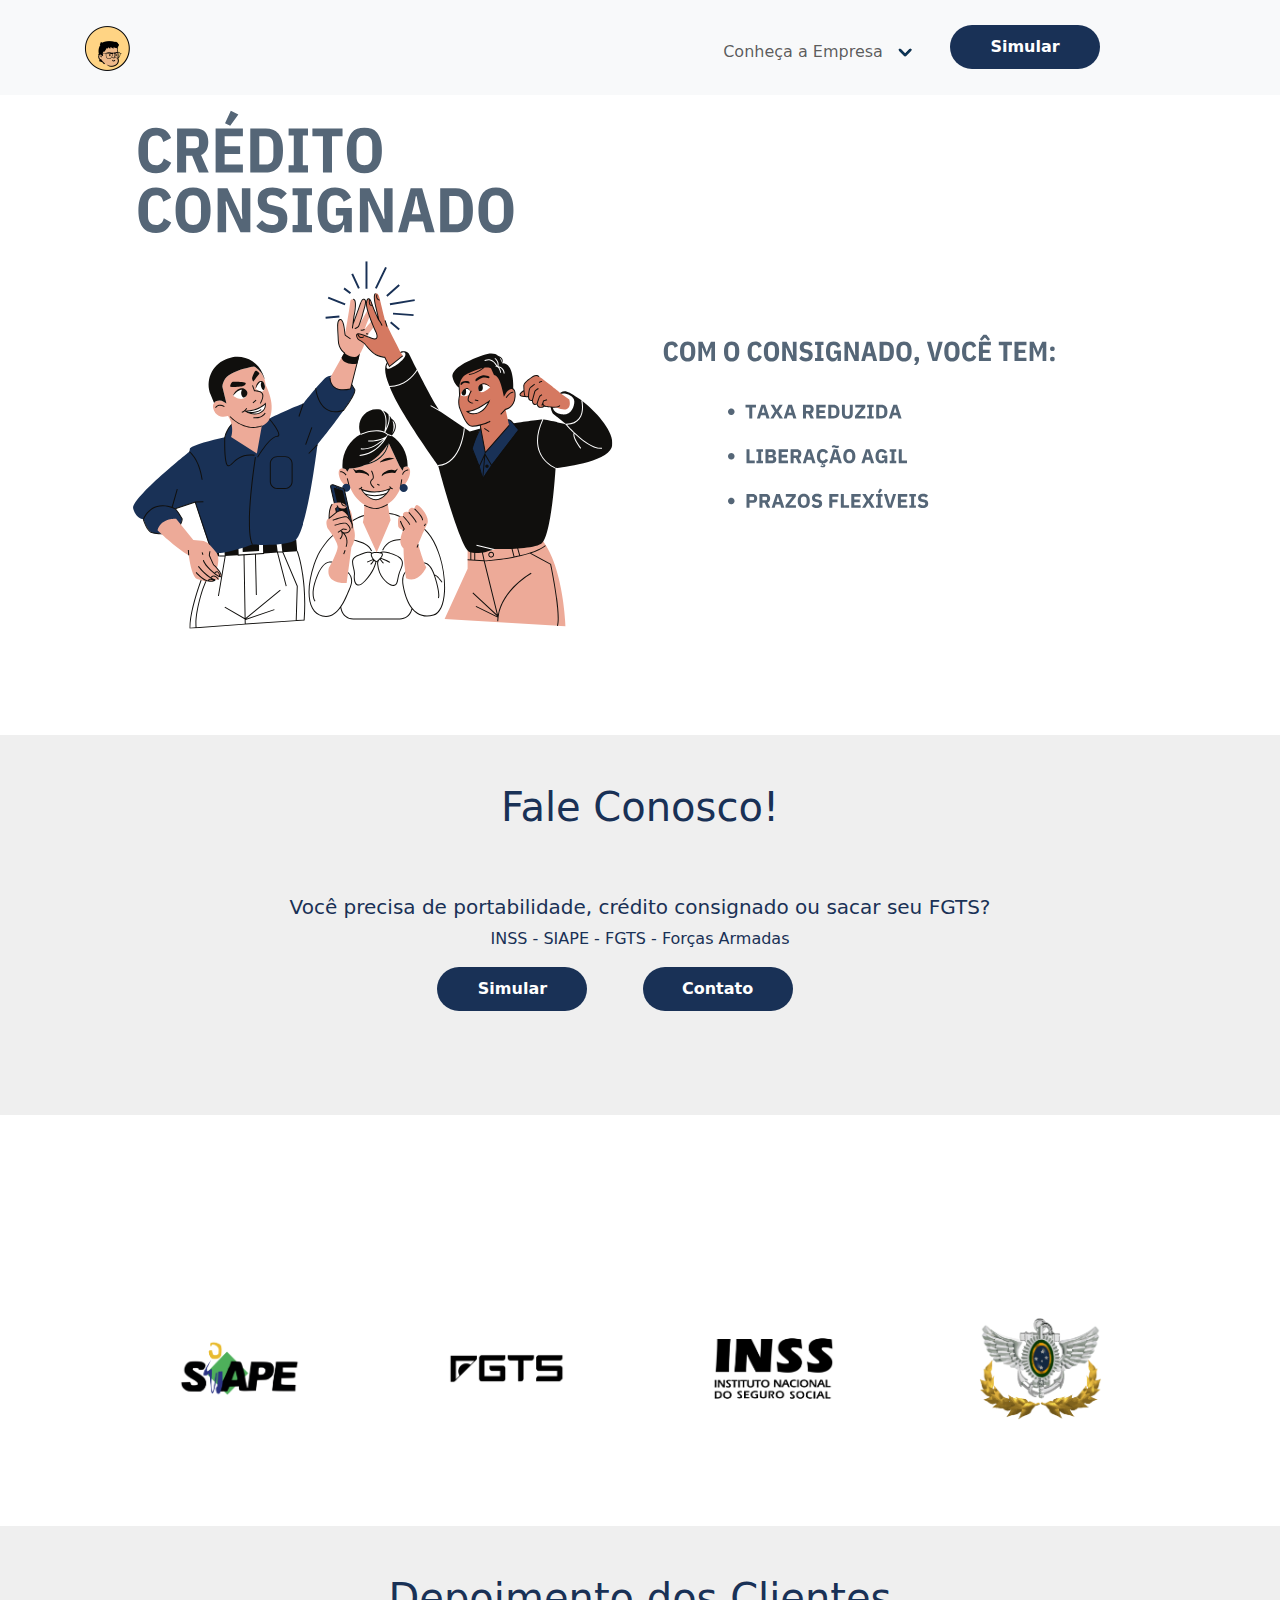
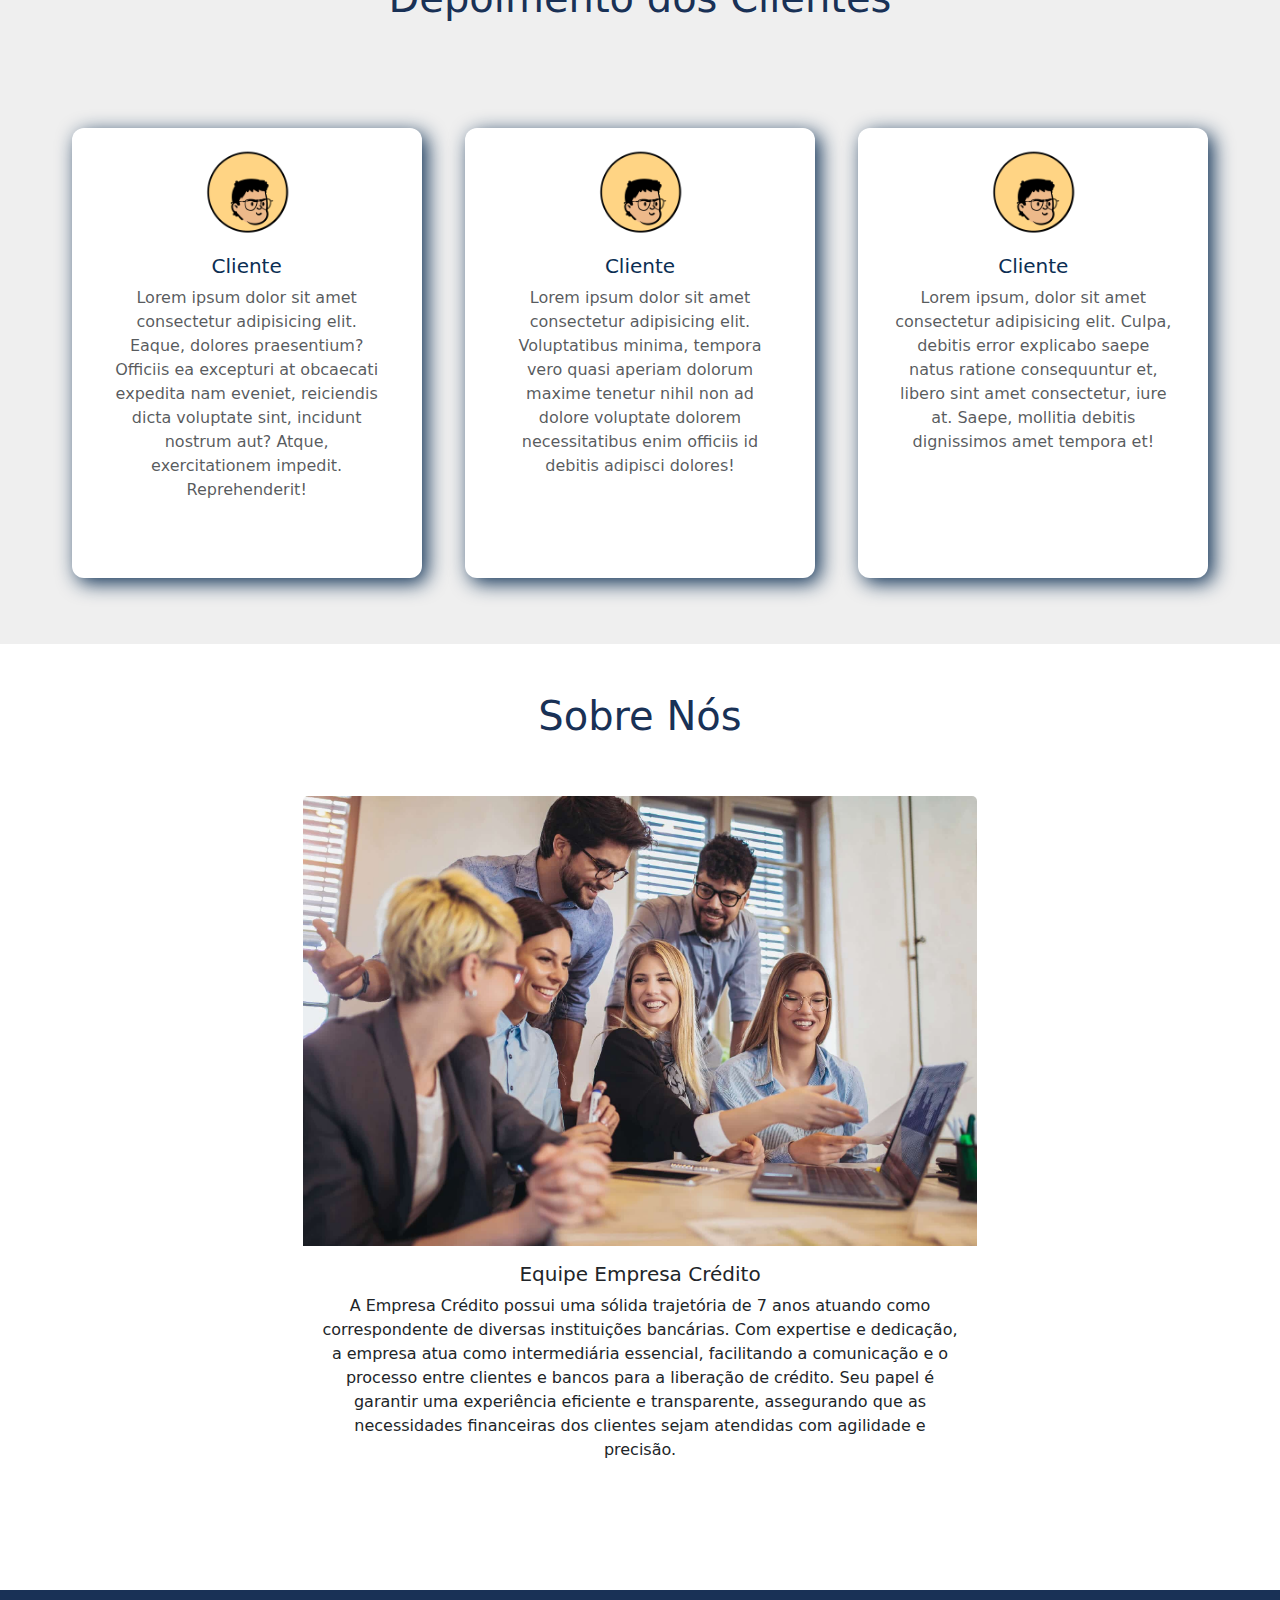
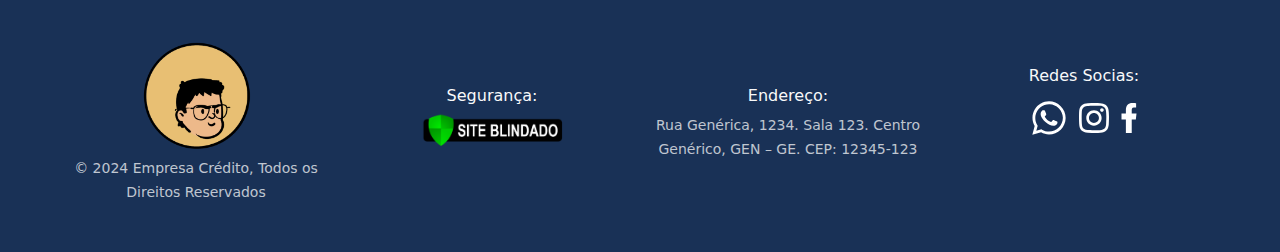
<file: index.html>
<!doctype html>
<html lang="pt-br">

<head>
    <meta charset="utf-8">
    <meta name="viewport" content="width=device-width, initial-scale=1">
    <title>Empresa Crédito</title>
    <link href="https://cdn.jsdelivr.net/npm/bootstrap@5.3.3/dist/css/bootstrap.min.css" rel="stylesheet"
        integrity="sha384-QWTKZyjpPEjISv5WaRU9OFeRpok6YctnYmDr5pNlyT2bRjXh0JMhjY6hW+ALEwIH" crossorigin="anonymous">
    <link rel="stylesheet" href="public/style.css">
</head>

<body>

    <nav class="navCred navbar navbar-expand-lg bg-body-tertiary p-3">
        <div class="container">
            <a class="navbar-brand" href="#">
                <img src="public/img/logoEmpresaCredito.png" alt="Logo Empresa Crédito" width="50" height="50"
                    class="d-inline-block align-text-top">
            </a>

            <div class="collapse navbar-collapse d-grid gap-2 d-md-flex justify-content-md-end" id="navbarNavDropdown">
                <ul class="navbar-nav">

                    <li class="nav-item dropdown mt-2">
                        <a class="nav-link dropdown" href="#" role="button" data-bs-toggle="dropdown"
                            aria-expanded="false">
                            Conheça a Empresa <svg xmlns="http://www.w3.org/2000/svg"
                                xmlns:xlink="http://www.w3.org/1999/xlink" width="30" height="30" viewBox="0 0 25 26">
                                <defs>
                                    <path id="a"
                                        d="M6 6.5a.997.997 0 01-.707-.293l-4.5-4.5A.999.999 0 112.207.293L6 4.086 9.793.293a.999.999 0 111.414 1.414l-4.5 4.5A.997.997 0 016 6.5" />
                                </defs>
                                <g fill="none" fill-rule="evenodd" transform="translate(8.333 10.167)">
                                    <mask id="b" fill="#fff">
                                        <use xlink:href="#a" />
                                    </mask>
                                    <use fill="#000" xlink:href="#a" />
                                    <g fill="#0C3559" mask="url(#b)">
                                        <path d="M-10.833-11.667h30v30h-30z" />
                                    </g>
                                </g>
                            </svg>
                        </a>
                        <ul class="dropdown-menu">
                            <li><a class="dropdown-item" href="#fale">Contato</a></li>
                            <li><a class="dropdown-item" target="_blank" href="#">Simular</a>
                            </li>
                            <li><a class="dropdown-item" href="#sobre">Sobre</a></li>

                        </ul>
                    </li>

                    <li class="nav-item mt-1 ms-4 me-5">
                        <a href="#" target="_blank" rel="noopener noreferrer">
                            <button type="button" class="btn btn-primary botaoNav">Simular</button>
                        </a>

                    </li>
                </ul>
            </div>
        </div>
    </nav>

    <main>

        <section class="carrousel">
            <div id="carouselExampleAutoplaying" class="carousel slide p-5" data-bs-ride="carousel">
                <div class="carousel-inner">
                    <div class="carousel-item active">
                        <img src="public/img/3.svg" class="imgPadrao d-block w-100" alt="...">
                        <img class="imgMobile" src="public/img/imgMobile1.svg" alt="Crédito Consignado">
                    </div>
                    <div class="carousel-item">
                        <img src="public/img/8.svg" class="imgPadrao d-block w-100" alt="...">
                        <img class="imgMobile" src="public/img/imgMobile2.svg" alt="Saque Fgts">
                    </div>
                    <div class="carousel-item">
                        <img src="public/img/12.svg" class="imgPadrao d-block w-100" alt="...">
                        <img class="imgMobile" src="public/img/imgMobile3.svg" alt="Siga a empresaCrédito">
                    </div>
                </div>
                <button class="carousel-control-prev" type="button" data-bs-target="#carouselExampleAutoplaying"
                    data-bs-slide="prev">
                    <span class="carousel-control-prev-icon" aria-hidden="true"></span>
                    <span class="visually-hidden">Previous</span>
                </button>
                <button class="carousel-control-next" type="button" data-bs-target="#carouselExampleAutoplaying"
                    data-bs-slide="next">
                    <span class="carousel-control-next-icon" aria-hidden="true"></span>
                    <span class="visually-hidden">Next</span>
                </button>
            </div>
        </section>
        <section id="fale" class="fale p-5">
            <h1 class="container">Fale Conosco!</h1>
            <div class="card fale p-5">
                <div class="faleDiv card-body p-2">
                    <h5 class="card-title">Você precisa de portabilidade, crédito consignado ou sacar seu FGTS?</h5>
                    <p class="card-text">INSS - SIAPE - FGTS - Forças Armadas</p>
                    <a target="_blank" href="#" class="btn btn-primary botaoNav">Simular</a>
                    <a target="_blank" href="#" class="btn btn-primary botaoNav">Contato</a>
                </div>
            </div>
        </section>
        <section class="container">
            <div class="rowConve row row-cols-1 row-cols-md-4 g-5 mt-5 p-5">
                <div class="cardConve col-md-3">
                    <div class="card p-5 w-100 border-0">
                        <img src="public/img/siape.png" class="card-img-top" alt="siape">

                    </div>
                </div>
                <div class="cardConve col-md-3">
                    <div class="card p-5 w-100 border-0">
                        <img src="public/img/fgts.png" class="card-img-top" alt="fgts">

                    </div>
                </div>
                <div class="cardConve col-md-3">
                    <div class="cardConve card p-5 w-100 border-0">
                        <img src="public/img/inss.png" class="card-img-top" alt="inss">
                    </div>
                </div>
                <div class="cardConve col-md-3">
                    <div class="card p-5 w-100 border-0">
                        <img src="public/img/fab.png" class="card-img-top" alt="fab">
                    </div>
                </div>

            </div>
        </section>
        <section class="p-5 depoimento">
            <h1>Depoimento dos Clientes</h1>
        </section>
        <section class="depoCard bg-gray-000 bg-main-cards">
            <div class="card mb-3 cardClientes">
                <img src="public/img/logoEmpresaCredito.png" class="card-img-top" alt="">
                <div class="card-body">
                    <h5 class="card-title">Cliente</h5>
                    <p class="card-text text-body-secondary">Lorem ipsum dolor sit amet consectetur adipisicing elit.
                        Eaque, dolores praesentium? Officiis ea excepturi at obcaecati expedita nam eveniet, reiciendis
                        dicta voluptate sint, incidunt nostrum aut? Atque, exercitationem impedit. Reprehenderit!</p>

                </div>
            </div>

            <div class="card mb-3 cardClientes">
                <img src="public/img/logoEmpresaCredito.png" class="card-img-top" alt="">
                <div class="card-body">
                    <h5 class="card-title">Cliente</h5>
                    <p class="card-text text-body-secondary">Lorem ipsum dolor sit amet consectetur adipisicing elit.
                        Voluptatibus minima, tempora vero quasi aperiam dolorum maxime tenetur nihil non ad dolore
                        voluptate dolorem necessitatibus enim officiis id debitis adipisci dolores!</p>
                </div>
            </div>

            <div class="card mb-3 cardClientes">
                <img src="public/img/logoEmpresaCredito.png" class="card-img-top" alt="">
                <div class="card-body">
                    <h5 class="card-title">Cliente</h5>
                    <p class="card-text text-body-secondary">Lorem ipsum, dolor sit amet consectetur adipisicing elit.
                        Culpa, debitis error explicabo saepe natus ratione consequuntur et, libero sint amet
                        consectetur, iure at. Saepe, mollitia debitis dignissimos amet tempora et!</p>
                </div>
            </div>

        </section>
        <section id="sobre" class="sobre p-5">
            <h1>Sobre Nós</h1>
            <div class="cardSobre card mb-3 w-50 container border-0 p-5">
                <img src="public/img/imagem empresa generica.jpg" class="card-img-top" alt="Equipe Empresa Crédito">
                <div class="card-body">
                    <h5 class="card-title">Equipe Empresa Crédito</h5>
                    <p class="card-text">A Empresa Crédito possui uma sólida trajetória de 7 anos atuando como
                        correspondente de diversas instituições bancárias.
                        Com expertise e dedicação, a empresa atua como intermediária essencial, facilitando a
                        comunicação e o processo entre
                        clientes e bancos para a liberação de crédito. Seu papel é garantir uma experiência eficiente e
                        transparente,
                        assegurando que as necessidades financeiras dos clientes sejam atendidas com agilidade e
                        precisão.</p>
                </div>
            </div>
        </section>

    </main>

    <footer class="footer">
        <div class="p-5 border-0 footerDiv">
            <div class="rowFooter row g-0">
                <div class="col-md-3">
                    <img width="40%" src="public/img/logoEmpresaCredito.png"
                        class="img-fluid rounded-start" alt="empresaCrédito">
                    <p class="card-text"><small class="text-light text-opacity-75">© 2024 Empresa Crédito, Todos os
                            Direitos Reservados</small></p>
                </div>
                <div class="col-md-3 mt-5">
                    <h6 class="text-light">Segurança:</h6>
                    <img width="150" src="public/img/icone-blindado.png" alt="iconeBlindado">
                </div>
                <div class="col-md-3 mt-5">
                    <h6 class="text-light">Endereço:</h6>
                    <p class="card-text"><small class="text-light text-opacity-75">Rua Genérica, 1234. Sala 123.
                            Centro Genérico, GEN – GE. CEP: 12345-123</small></p>
                </div>
                <div class="col-md-3 mt-4">
                    <div class="card-body mt-1">
                        <h6 class="text-light">Redes Socias:</h6>
                        <a class="linkSocial"
                            href=""
                            target="_blank" rel="noopener noreferrer">
                            <svg width="50px" height="50px" viewBox="0 0 24 24" fill="none"
                                xmlns="http://www.w3.org/2000/svg">
                                <g id="SVGRepo_bgCarrier" stroke-width="0"></g>
                                <g id="SVGRepo_tracerCarrier" stroke-linecap="round" stroke-linejoin="round"></g>
                                <g id="SVGRepo_iconCarrier">
                                    <path
                                        d="M17.6 6.31999C16.8669 5.58141 15.9943 4.99596 15.033 4.59767C14.0716 4.19938 13.0406 3.99622 12 3.99999C10.6089 4.00135 9.24248 4.36819 8.03771 5.06377C6.83294 5.75935 5.83208 6.75926 5.13534 7.96335C4.4386 9.16745 4.07046 10.5335 4.06776 11.9246C4.06507 13.3158 4.42793 14.6832 5.12 15.89L4 20L8.2 18.9C9.35975 19.5452 10.6629 19.8891 11.99 19.9C14.0997 19.9001 16.124 19.0668 17.6222 17.5816C19.1205 16.0965 19.9715 14.0796 19.99 11.97C19.983 10.9173 19.7682 9.87634 19.3581 8.9068C18.948 7.93725 18.3505 7.05819 17.6 6.31999ZM12 18.53C10.8177 18.5308 9.65701 18.213 8.64 17.61L8.4 17.46L5.91 18.12L6.57 15.69L6.41 15.44C5.55925 14.0667 5.24174 12.429 5.51762 10.8372C5.7935 9.24545 6.64361 7.81015 7.9069 6.80322C9.1702 5.79628 10.7589 5.28765 12.3721 5.37368C13.9853 5.4597 15.511 6.13441 16.66 7.26999C17.916 8.49818 18.635 10.1735 18.66 11.93C18.6442 13.6859 17.9355 15.3645 16.6882 16.6006C15.441 17.8366 13.756 18.5301 12 18.53ZM15.61 13.59C15.41 13.49 14.44 13.01 14.26 12.95C14.08 12.89 13.94 12.85 13.81 13.05C13.6144 13.3181 13.404 13.5751 13.18 13.82C13.07 13.96 12.95 13.97 12.75 13.82C11.6097 13.3694 10.6597 12.5394 10.06 11.47C9.85 11.12 10.26 11.14 10.64 10.39C10.6681 10.3359 10.6827 10.2759 10.6827 10.215C10.6827 10.1541 10.6681 10.0941 10.64 10.04C10.64 9.93999 10.19 8.95999 10.03 8.56999C9.87 8.17999 9.71 8.23999 9.58 8.22999H9.19C9.08895 8.23154 8.9894 8.25465 8.898 8.29776C8.8066 8.34087 8.72546 8.403 8.66 8.47999C8.43562 8.69817 8.26061 8.96191 8.14676 9.25343C8.03291 9.54495 7.98287 9.85749 8 10.17C8.0627 10.9181 8.34443 11.6311 8.81 12.22C9.6622 13.4958 10.8301 14.5293 12.2 15.22C12.9185 15.6394 13.7535 15.8148 14.58 15.72C14.8552 15.6654 15.1159 15.5535 15.345 15.3915C15.5742 15.2296 15.7667 15.0212 15.91 14.78C16.0428 14.4856 16.0846 14.1583 16.03 13.84C15.94 13.74 15.81 13.69 15.61 13.59Z"
                                        fill="#ffffff"></path>
                                </g>
                            </svg>
                        </a>
                        <a class="linkSocial" href="" class="linkSocial"
                            target="_blank" rel="noopener noreferrer">
                            <svg width="30px" height="30px" viewBox="0 0 20 20" version="1.1"
                                xmlns="http://www.w3.org/2000/svg" xmlns:xlink="http://www.w3.org/1999/xlink"
                                fill="#000000">
                                <g id="SVGRepo_bgCarrier" stroke-width="0"></g>
                                <g id="SVGRepo_tracerCarrier" stroke-linecap="round" stroke-linejoin="round"></g>
                                <g id="SVGRepo_iconCarrier">
                                    <title>instagram [#ffffff]</title>
                                    <desc>Created with Sketch.</desc>
                                    <defs> </defs>
                                    <g id="Page-1" stroke="none" stroke-width="1" fill="none" fill-rule="evenodd">
                                        <g id="Dribbble-Light-Preview" transform="translate(-340.000000, -7439.000000)"
                                            fill="#ffffff">
                                            <g id="icons" transform="translate(56.000000, 160.000000)">
                                                <path
                                                    d="M289.869652,7279.12273 C288.241769,7279.19618 286.830805,7279.5942 285.691486,7280.72871 C284.548187,7281.86918 284.155147,7283.28558 284.081514,7284.89653 C284.035742,7285.90201 283.768077,7293.49818 284.544207,7295.49028 C285.067597,7296.83422 286.098457,7297.86749 287.454694,7298.39256 C288.087538,7298.63872 288.809936,7298.80547 289.869652,7298.85411 C298.730467,7299.25511 302.015089,7299.03674 303.400182,7295.49028 C303.645956,7294.859 303.815113,7294.1374 303.86188,7293.08031 C304.26686,7284.19677 303.796207,7282.27117 302.251908,7280.72871 C301.027016,7279.50685 299.5862,7278.67508 289.869652,7279.12273 M289.951245,7297.06748 C288.981083,7297.0238 288.454707,7296.86201 288.103459,7296.72603 C287.219865,7296.3826 286.556174,7295.72155 286.214876,7294.84312 C285.623823,7293.32944 285.819846,7286.14023 285.872583,7284.97693 C285.924325,7283.83745 286.155174,7282.79624 286.959165,7281.99226 C287.954203,7280.99968 289.239792,7280.51332 297.993144,7280.90837 C299.135448,7280.95998 300.179243,7281.19026 300.985224,7281.99226 C301.980262,7282.98483 302.473801,7284.28014 302.071806,7292.99991 C302.028024,7293.96767 301.865833,7294.49274 301.729513,7294.84312 C300.829003,7297.15085 298.757333,7297.47145 289.951245,7297.06748 M298.089663,7283.68956 C298.089663,7284.34665 298.623998,7284.88065 299.283709,7284.88065 C299.943419,7284.88065 300.47875,7284.34665 300.47875,7283.68956 C300.47875,7283.03248 299.943419,7282.49847 299.283709,7282.49847 C298.623998,7282.49847 298.089663,7283.03248 298.089663,7283.68956 M288.862673,7288.98792 C288.862673,7291.80286 291.150266,7294.08479 293.972194,7294.08479 C296.794123,7294.08479 299.081716,7291.80286 299.081716,7288.98792 C299.081716,7286.17298 296.794123,7283.89205 293.972194,7283.89205 C291.150266,7283.89205 288.862673,7286.17298 288.862673,7288.98792 M290.655732,7288.98792 C290.655732,7287.16159 292.140329,7285.67967 293.972194,7285.67967 C295.80406,7285.67967 297.288657,7287.16159 297.288657,7288.98792 C297.288657,7290.81525 295.80406,7292.29716 293.972194,7292.29716 C292.140329,7292.29716 290.655732,7290.81525 290.655732,7288.98792"
                                                    id="instagram-[#ffffff]"> </path>
                                            </g>
                                        </g>
                                    </g>
                                </g>
                            </svg>
                        </a>
                        <a href="" target="_blank" rel="noopener noreferrer">
                            <svg width="30px" height="30px" viewBox="-5 0 20 20" version="1.1"
                                xmlns="http://www.w3.org/2000/svg" xmlns:xlink="http://www.w3.org/1999/xlink"
                                fill="#000000">
                                <g id="SVGRepo_bgCarrier" stroke-width="0"></g>
                                <g id="SVGRepo_tracerCarrier" stroke-linecap="round" stroke-linejoin="round"></g>
                                <g id="SVGRepo_iconCarrier">
                                    <title>facebook [#fffafa]</title>
                                    <desc>Created with Sketch.</desc>
                                    <defs> </defs>
                                    <g id="Page-1" stroke="none" stroke-width="1" fill="none" fill-rule="evenodd">
                                        <g id="Dribbble-Light-Preview" transform="translate(-385.000000, -7399.000000)"
                                            fill="#ffffff">
                                            <g id="icons" transform="translate(56.000000, 160.000000)">
                                                <path
                                                    d="M335.821282,7259 L335.821282,7250 L338.553693,7250 L339,7246 L335.821282,7246 L335.821282,7244.052 C335.821282,7243.022 335.847593,7242 337.286884,7242 L338.744689,7242 L338.744689,7239.14 C338.744689,7239.097 337.492497,7239 336.225687,7239 C333.580004,7239 331.923407,7240.657 331.923407,7243.7 L331.923407,7246 L329,7246 L329,7250 L331.923407,7250 L331.923407,7259 L335.821282,7259 Z"
                                                    id="facebook-[#fffafa]"> </path>
                                            </g>
                                        </g>
                                    </g>
                                </g>
                            </svg>
                        </a>

                    </div>
                </div>
            </div>
        </div>
    </footer>
    <script src="https://cdn.jsdelivr.net/npm/bootstrap@5.3.3/dist/js/bootstrap.bundle.min.js"
        integrity="sha384-YvpcrYf0tY3lHB60NNkmXc5s9fDVZLESaAA55NDzOxhy9GkcIdslK1eN7N6jIeHz"
        crossorigin="anonymous"></script>
</body>


</html>
</file>
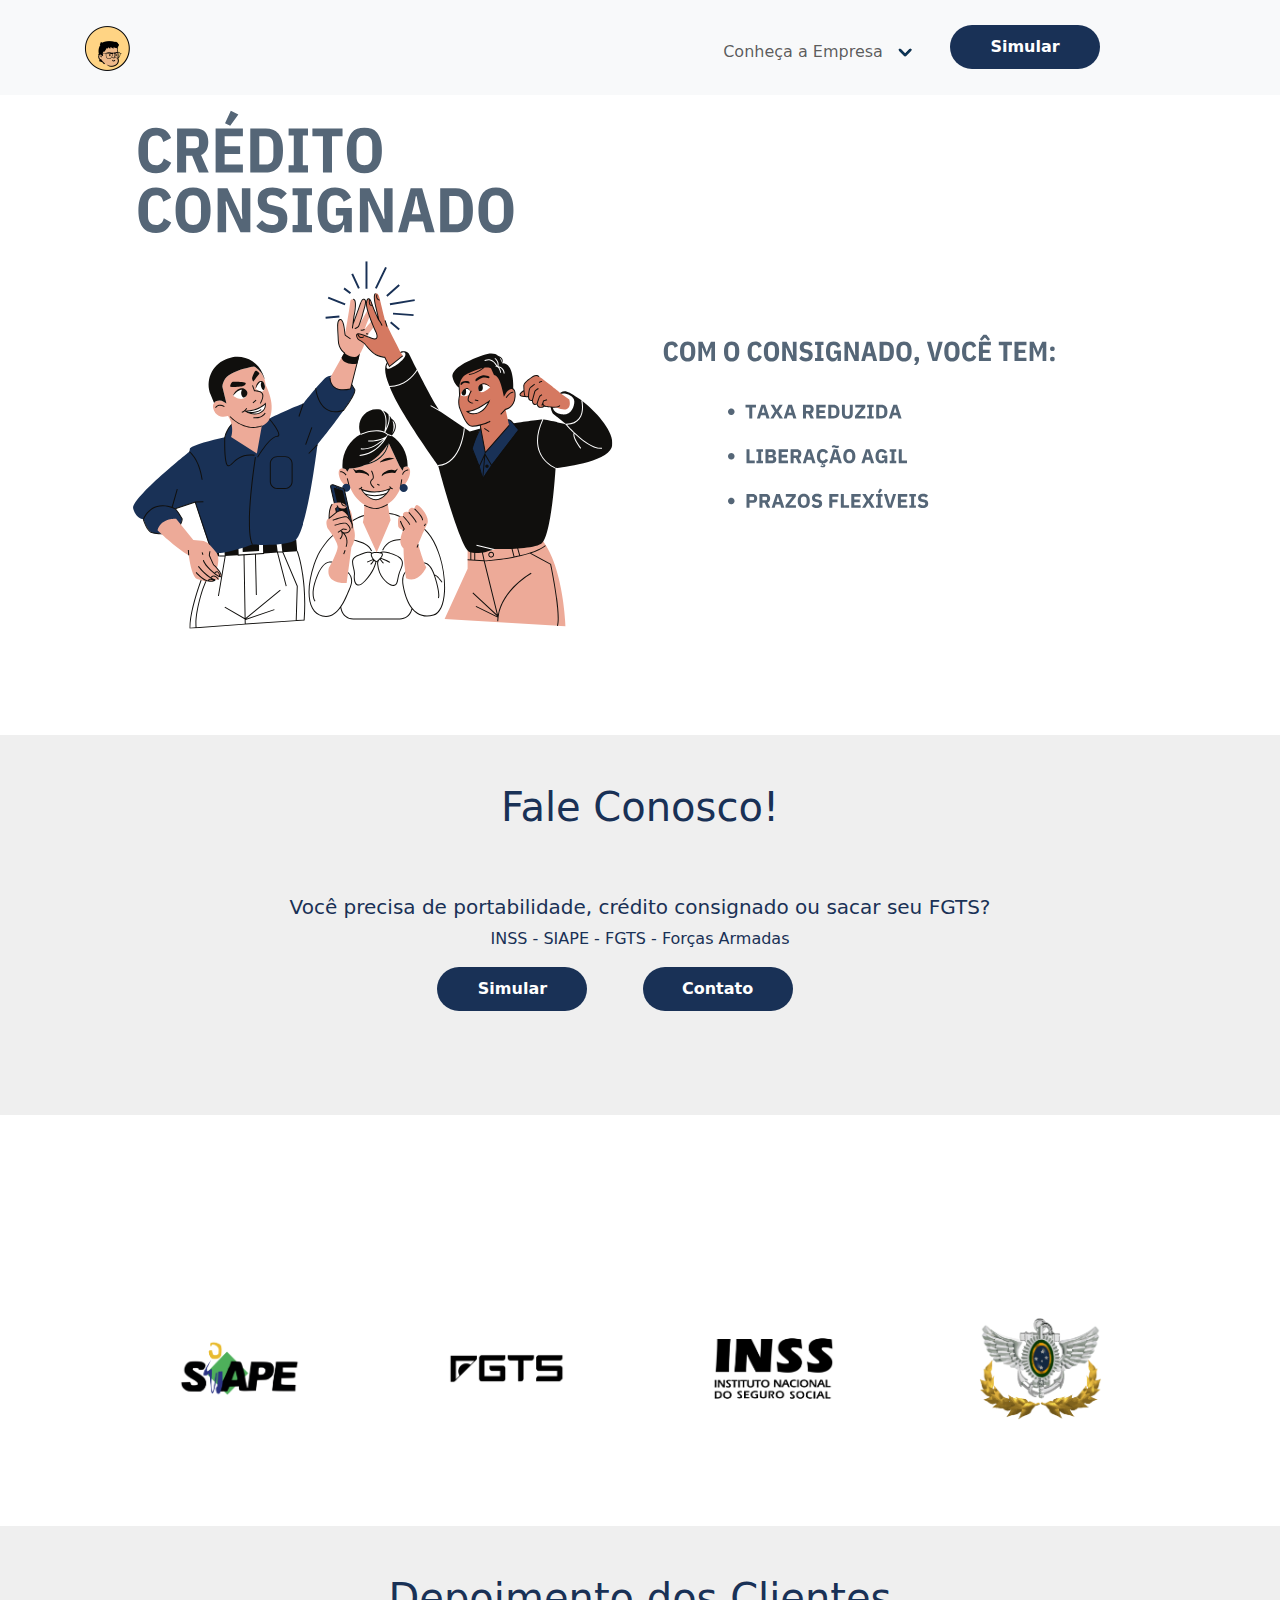
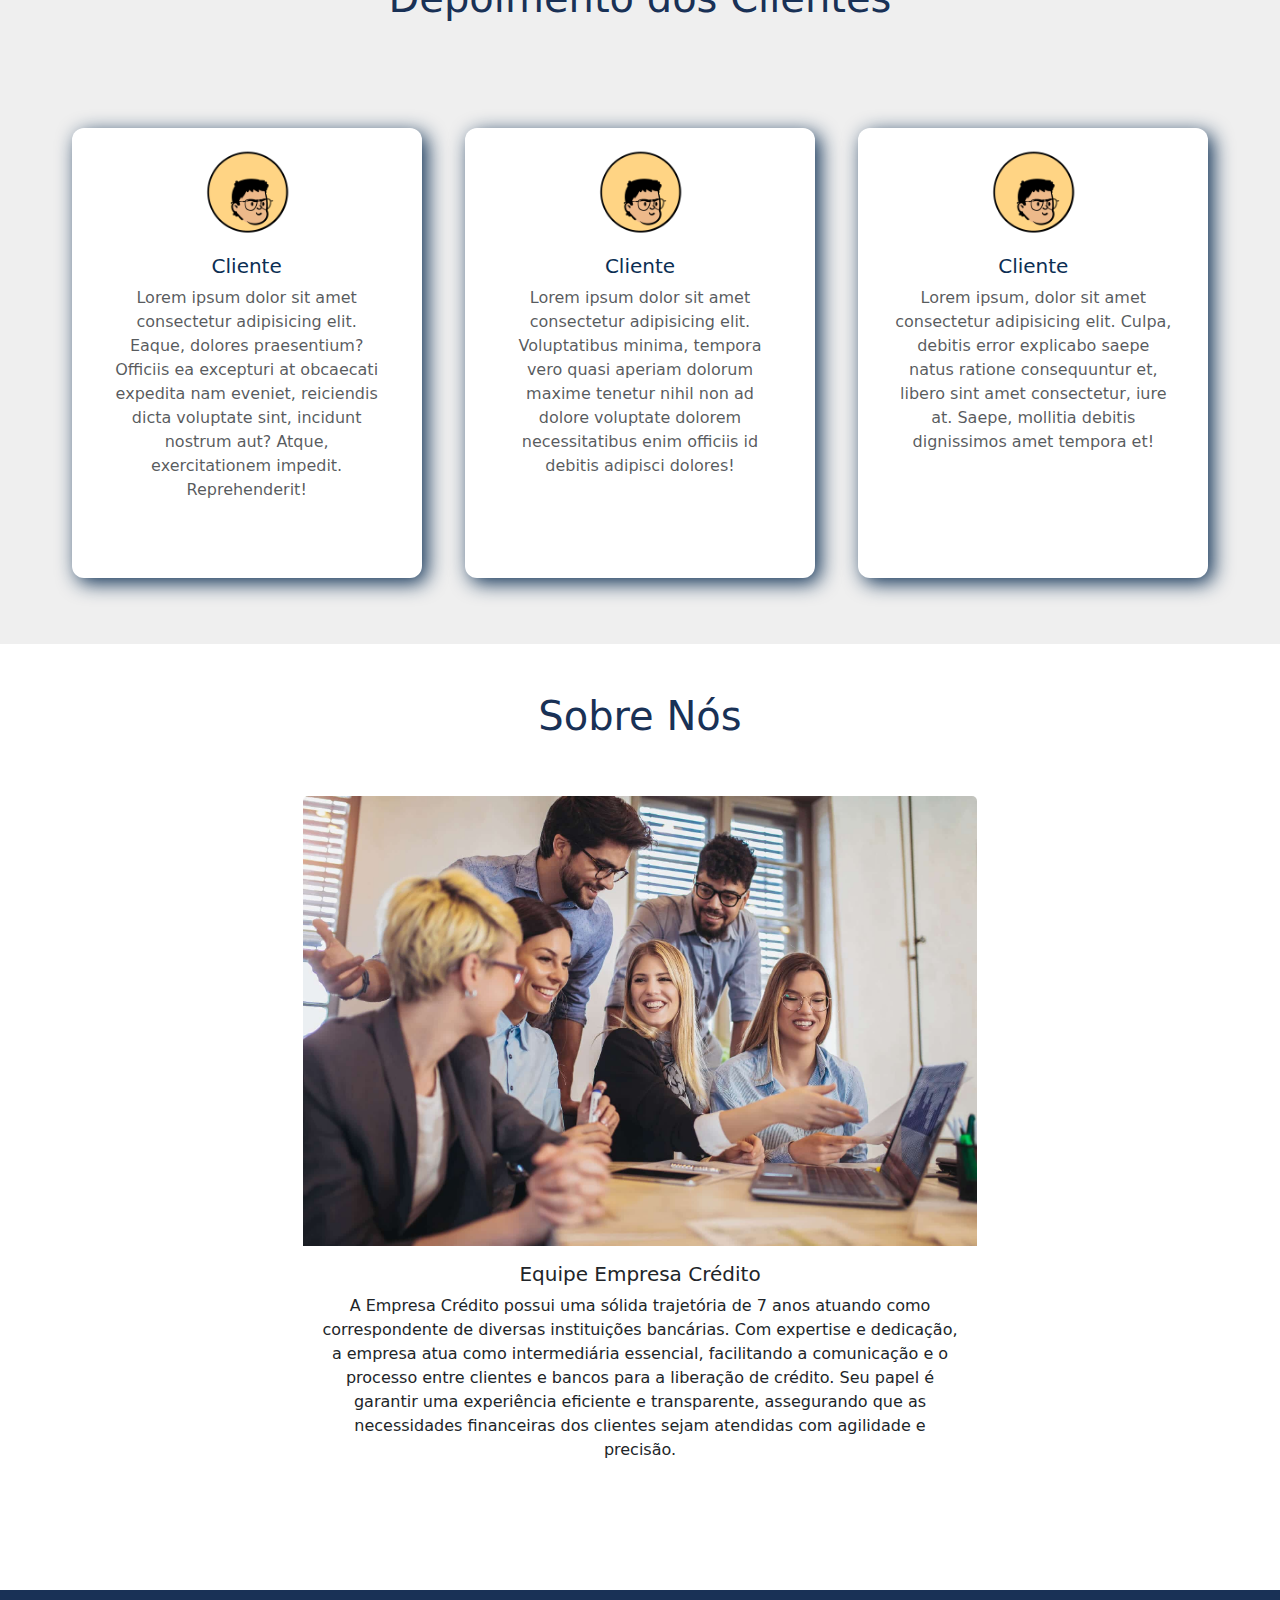
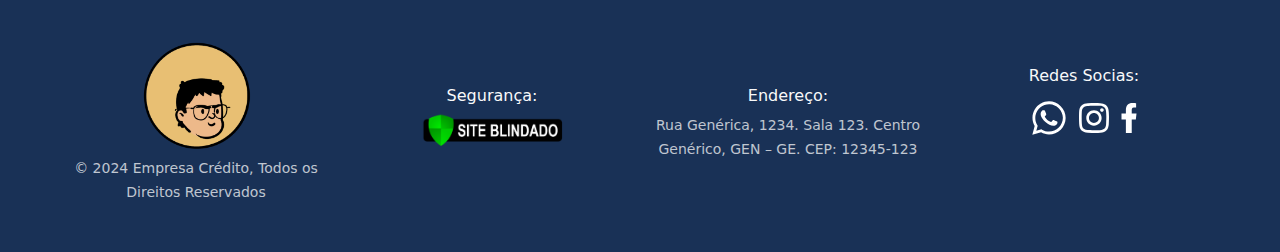
<file: public/index.html>
<!doctype html>
<html lang="pt-br">

<head>
    <meta charset="utf-8">
    <meta name="viewport" content="width=device-width, initial-scale=1">
    <title>Empresa Crédito</title>
    <link href="https://cdn.jsdelivr.net/npm/bootstrap@5.3.3/dist/css/bootstrap.min.css" rel="stylesheet"
        integrity="sha384-QWTKZyjpPEjISv5WaRU9OFeRpok6YctnYmDr5pNlyT2bRjXh0JMhjY6hW+ALEwIH" crossorigin="anonymous">
    <link rel="stylesheet" href="style.css">
</head>

<body>

    <nav class="navCred navbar navbar-expand-lg bg-body-tertiary p-3">
        <div class="container">
            <a class="navbar-brand" href="#">
                <img src="img/logoEmpresaCredito.png" alt="Logo Empresa Crédito" width="50" height="50"
                    class="d-inline-block align-text-top">
            </a>

            <div class="collapse navbar-collapse d-grid gap-2 d-md-flex justify-content-md-end" id="navbarNavDropdown">
                <ul class="navbar-nav">

                    <li class="nav-item dropdown mt-2">
                        <a class="nav-link dropdown" href="#" role="button" data-bs-toggle="dropdown"
                            aria-expanded="false">
                            Conheça a Empresa <svg xmlns="http://www.w3.org/2000/svg"
                                xmlns:xlink="http://www.w3.org/1999/xlink" width="30" height="30" viewBox="0 0 25 26">
                                <defs>
                                    <path id="a"
                                        d="M6 6.5a.997.997 0 01-.707-.293l-4.5-4.5A.999.999 0 112.207.293L6 4.086 9.793.293a.999.999 0 111.414 1.414l-4.5 4.5A.997.997 0 016 6.5" />
                                </defs>
                                <g fill="none" fill-rule="evenodd" transform="translate(8.333 10.167)">
                                    <mask id="b" fill="#fff">
                                        <use xlink:href="#a" />
                                    </mask>
                                    <use fill="#000" xlink:href="#a" />
                                    <g fill="#0C3559" mask="url(#b)">
                                        <path d="M-10.833-11.667h30v30h-30z" />
                                    </g>
                                </g>
                            </svg>
                        </a>
                        <ul class="dropdown-menu">
                            <li><a class="dropdown-item" href="#fale">Contato</a></li>
                            <li><a class="dropdown-item" target="_blank" href="#">Simular</a>
                            </li>
                            <li><a class="dropdown-item" href="#sobre">Sobre</a></li>

                        </ul>
                    </li>

                    <li class="nav-item mt-1 ms-4 me-5">
                        <a href="#" target="_blank" rel="noopener noreferrer">
                            <button type="button" class="btn btn-primary botaoNav">Simular</button>
                        </a>

                    </li>
                </ul>
            </div>
        </div>
    </nav>

    <main>

        <section class="carrousel">
            <div id="carouselExampleAutoplaying" class="carousel slide p-5" data-bs-ride="carousel">
                <div class="carousel-inner">
                    <div class="carousel-item active">
                        <img src="img/3.svg" class="imgPadrao d-block w-100" alt="...">
                        <img class="imgMobile" src="img/imgMobile1.svg" alt="Crédito Consignado">
                    </div>
                    <div class="carousel-item">
                        <img src="img/8.svg" class="imgPadrao d-block w-100" alt="...">
                        <img class="imgMobile" src="img/imgMobile2.svg" alt="Saque Fgts">
                    </div>
                    <div class="carousel-item">
                        <img src="img/12.svg" class="imgPadrao d-block w-100" alt="...">
                        <img class="imgMobile" src="img/imgMobile3.svg" alt="Siga a empresaCrédito">
                    </div>
                </div>
                <button class="carousel-control-prev" type="button" data-bs-target="#carouselExampleAutoplaying"
                    data-bs-slide="prev">
                    <span class="carousel-control-prev-icon" aria-hidden="true"></span>
                    <span class="visually-hidden">Previous</span>
                </button>
                <button class="carousel-control-next" type="button" data-bs-target="#carouselExampleAutoplaying"
                    data-bs-slide="next">
                    <span class="carousel-control-next-icon" aria-hidden="true"></span>
                    <span class="visually-hidden">Next</span>
                </button>
            </div>
        </section>
        <section id="fale" class="fale p-5">
            <h1 class="container">Fale Conosco!</h1>
            <div class="card fale p-5">
                <div class="faleDiv card-body p-2">
                    <h5 class="card-title">Você precisa de portabilidade, crédito consignado ou sacar seu FGTS?</h5>
                    <p class="card-text">INSS - SIAPE - FGTS - Forças Armadas</p>
                    <a target="_blank" href="#" class="btn btn-primary botaoNav">Simular</a>
                    <a target="_blank" href="#" class="btn btn-primary botaoNav">Contato</a>
                </div>
            </div>
        </section>
        <section class="container">
            <div class="rowConve row row-cols-1 row-cols-md-4 g-5 mt-5 p-5">
                <div class="cardConve col-md-3">
                    <div class="card p-5 w-100 border-0">
                        <img src="img/siape.png" class="card-img-top" alt="siape">

                    </div>
                </div>
                <div class="cardConve col-md-3">
                    <div class="card p-5 w-100 border-0">
                        <img src="img/fgts.png" class="card-img-top" alt="fgts">

                    </div>
                </div>
                <div class="cardConve col-md-3">
                    <div class="cardConve card p-5 w-100 border-0">
                        <img src="img/inss.png" class="card-img-top" alt="inss">
                    </div>
                </div>
                <div class="cardConve col-md-3">
                    <div class="card p-5 w-100 border-0">
                        <img src="img/fab.png" class="card-img-top" alt="fab">
                    </div>
                </div>

            </div>
        </section>
        <section class="p-5 depoimento">
            <h1>Depoimento dos Clientes</h1>
        </section>
        <section class="depoCard bg-gray-000 bg-main-cards">
            <div class="card mb-3 cardClientes">
                <img src="img/logoEmpresaCredito.png" class="card-img-top" alt="">
                <div class="card-body">
                    <h5 class="card-title">Cliente</h5>
                    <p class="card-text text-body-secondary">Lorem ipsum dolor sit amet consectetur adipisicing elit.
                        Eaque, dolores praesentium? Officiis ea excepturi at obcaecati expedita nam eveniet, reiciendis
                        dicta voluptate sint, incidunt nostrum aut? Atque, exercitationem impedit. Reprehenderit!</p>

                </div>
            </div>

            <div class="card mb-3 cardClientes">
                <img src="img/logoEmpresaCredito.png" class="card-img-top" alt="">
                <div class="card-body">
                    <h5 class="card-title">Cliente</h5>
                    <p class="card-text text-body-secondary">Lorem ipsum dolor sit amet consectetur adipisicing elit.
                        Voluptatibus minima, tempora vero quasi aperiam dolorum maxime tenetur nihil non ad dolore
                        voluptate dolorem necessitatibus enim officiis id debitis adipisci dolores!</p>
                </div>
            </div>

            <div class="card mb-3 cardClientes">
                <img src="img/logoEmpresaCredito.png" class="card-img-top" alt="">
                <div class="card-body">
                    <h5 class="card-title">Cliente</h5>
                    <p class="card-text text-body-secondary">Lorem ipsum, dolor sit amet consectetur adipisicing elit.
                        Culpa, debitis error explicabo saepe natus ratione consequuntur et, libero sint amet
                        consectetur, iure at. Saepe, mollitia debitis dignissimos amet tempora et!</p>
                </div>
            </div>

        </section>
        <section id="sobre" class="sobre p-5">
            <h1>Sobre Nós</h1>
            <div class="cardSobre card mb-3 w-50 container border-0 p-5">
                <img src="img/imagem empresa generica.jpg" class="card-img-top" alt="Equipe Empresa Crédito">
                <div class="card-body">
                    <h5 class="card-title">Equipe Empresa Crédito</h5>
                    <p class="card-text">A Empresa Crédito possui uma sólida trajetória de 7 anos atuando como
                        correspondente de diversas instituições bancárias.
                        Com expertise e dedicação, a empresa atua como intermediária essencial, facilitando a
                        comunicação e o processo entre
                        clientes e bancos para a liberação de crédito. Seu papel é garantir uma experiência eficiente e
                        transparente,
                        assegurando que as necessidades financeiras dos clientes sejam atendidas com agilidade e
                        precisão.</p>
                </div>
            </div>
        </section>

    </main>

    <footer class="footer">
        <div class="p-5 border-0 footerDiv">
            <div class="rowFooter row g-0">
                <div class="col-md-3">
                    <img width="40%" src="img/logoEmpresaCredito.png"
                        class="img-fluid rounded-start" alt="empresaCrédito">
                    <p class="card-text"><small class="text-light text-opacity-75">© 2024 Empresa Crédito, Todos os
                            Direitos Reservados</small></p>
                </div>
                <div class="col-md-3 mt-5">
                    <h6 class="text-light">Segurança:</h6>
                    <img width="150" src="img/icone-blindado.png" alt="iconeBlindado">
                </div>
                <div class="col-md-3 mt-5">
                    <h6 class="text-light">Endereço:</h6>
                    <p class="card-text"><small class="text-light text-opacity-75">Rua Genérica, 1234. Sala 123.
                            Centro Genérico, GEN – GE. CEP: 12345-123</small></p>
                </div>
                <div class="col-md-3 mt-4">
                    <div class="card-body mt-1">
                        <h6 class="text-light">Redes Socias:</h6>
                        <a class="linkSocial"
                            href=""
                            target="_blank" rel="noopener noreferrer">
                            <svg width="50px" height="50px" viewBox="0 0 24 24" fill="none"
                                xmlns="http://www.w3.org/2000/svg">
                                <g id="SVGRepo_bgCarrier" stroke-width="0"></g>
                                <g id="SVGRepo_tracerCarrier" stroke-linecap="round" stroke-linejoin="round"></g>
                                <g id="SVGRepo_iconCarrier">
                                    <path
                                        d="M17.6 6.31999C16.8669 5.58141 15.9943 4.99596 15.033 4.59767C14.0716 4.19938 13.0406 3.99622 12 3.99999C10.6089 4.00135 9.24248 4.36819 8.03771 5.06377C6.83294 5.75935 5.83208 6.75926 5.13534 7.96335C4.4386 9.16745 4.07046 10.5335 4.06776 11.9246C4.06507 13.3158 4.42793 14.6832 5.12 15.89L4 20L8.2 18.9C9.35975 19.5452 10.6629 19.8891 11.99 19.9C14.0997 19.9001 16.124 19.0668 17.6222 17.5816C19.1205 16.0965 19.9715 14.0796 19.99 11.97C19.983 10.9173 19.7682 9.87634 19.3581 8.9068C18.948 7.93725 18.3505 7.05819 17.6 6.31999ZM12 18.53C10.8177 18.5308 9.65701 18.213 8.64 17.61L8.4 17.46L5.91 18.12L6.57 15.69L6.41 15.44C5.55925 14.0667 5.24174 12.429 5.51762 10.8372C5.7935 9.24545 6.64361 7.81015 7.9069 6.80322C9.1702 5.79628 10.7589 5.28765 12.3721 5.37368C13.9853 5.4597 15.511 6.13441 16.66 7.26999C17.916 8.49818 18.635 10.1735 18.66 11.93C18.6442 13.6859 17.9355 15.3645 16.6882 16.6006C15.441 17.8366 13.756 18.5301 12 18.53ZM15.61 13.59C15.41 13.49 14.44 13.01 14.26 12.95C14.08 12.89 13.94 12.85 13.81 13.05C13.6144 13.3181 13.404 13.5751 13.18 13.82C13.07 13.96 12.95 13.97 12.75 13.82C11.6097 13.3694 10.6597 12.5394 10.06 11.47C9.85 11.12 10.26 11.14 10.64 10.39C10.6681 10.3359 10.6827 10.2759 10.6827 10.215C10.6827 10.1541 10.6681 10.0941 10.64 10.04C10.64 9.93999 10.19 8.95999 10.03 8.56999C9.87 8.17999 9.71 8.23999 9.58 8.22999H9.19C9.08895 8.23154 8.9894 8.25465 8.898 8.29776C8.8066 8.34087 8.72546 8.403 8.66 8.47999C8.43562 8.69817 8.26061 8.96191 8.14676 9.25343C8.03291 9.54495 7.98287 9.85749 8 10.17C8.0627 10.9181 8.34443 11.6311 8.81 12.22C9.6622 13.4958 10.8301 14.5293 12.2 15.22C12.9185 15.6394 13.7535 15.8148 14.58 15.72C14.8552 15.6654 15.1159 15.5535 15.345 15.3915C15.5742 15.2296 15.7667 15.0212 15.91 14.78C16.0428 14.4856 16.0846 14.1583 16.03 13.84C15.94 13.74 15.81 13.69 15.61 13.59Z"
                                        fill="#ffffff"></path>
                                </g>
                            </svg>
                        </a>
                        <a class="linkSocial" href="" class="linkSocial"
                            target="_blank" rel="noopener noreferrer">
                            <svg width="30px" height="30px" viewBox="0 0 20 20" version="1.1"
                                xmlns="http://www.w3.org/2000/svg" xmlns:xlink="http://www.w3.org/1999/xlink"
                                fill="#000000">
                                <g id="SVGRepo_bgCarrier" stroke-width="0"></g>
                                <g id="SVGRepo_tracerCarrier" stroke-linecap="round" stroke-linejoin="round"></g>
                                <g id="SVGRepo_iconCarrier">
                                    <title>instagram [#ffffff]</title>
                                    <desc>Created with Sketch.</desc>
                                    <defs> </defs>
                                    <g id="Page-1" stroke="none" stroke-width="1" fill="none" fill-rule="evenodd">
                                        <g id="Dribbble-Light-Preview" transform="translate(-340.000000, -7439.000000)"
                                            fill="#ffffff">
                                            <g id="icons" transform="translate(56.000000, 160.000000)">
                                                <path
                                                    d="M289.869652,7279.12273 C288.241769,7279.19618 286.830805,7279.5942 285.691486,7280.72871 C284.548187,7281.86918 284.155147,7283.28558 284.081514,7284.89653 C284.035742,7285.90201 283.768077,7293.49818 284.544207,7295.49028 C285.067597,7296.83422 286.098457,7297.86749 287.454694,7298.39256 C288.087538,7298.63872 288.809936,7298.80547 289.869652,7298.85411 C298.730467,7299.25511 302.015089,7299.03674 303.400182,7295.49028 C303.645956,7294.859 303.815113,7294.1374 303.86188,7293.08031 C304.26686,7284.19677 303.796207,7282.27117 302.251908,7280.72871 C301.027016,7279.50685 299.5862,7278.67508 289.869652,7279.12273 M289.951245,7297.06748 C288.981083,7297.0238 288.454707,7296.86201 288.103459,7296.72603 C287.219865,7296.3826 286.556174,7295.72155 286.214876,7294.84312 C285.623823,7293.32944 285.819846,7286.14023 285.872583,7284.97693 C285.924325,7283.83745 286.155174,7282.79624 286.959165,7281.99226 C287.954203,7280.99968 289.239792,7280.51332 297.993144,7280.90837 C299.135448,7280.95998 300.179243,7281.19026 300.985224,7281.99226 C301.980262,7282.98483 302.473801,7284.28014 302.071806,7292.99991 C302.028024,7293.96767 301.865833,7294.49274 301.729513,7294.84312 C300.829003,7297.15085 298.757333,7297.47145 289.951245,7297.06748 M298.089663,7283.68956 C298.089663,7284.34665 298.623998,7284.88065 299.283709,7284.88065 C299.943419,7284.88065 300.47875,7284.34665 300.47875,7283.68956 C300.47875,7283.03248 299.943419,7282.49847 299.283709,7282.49847 C298.623998,7282.49847 298.089663,7283.03248 298.089663,7283.68956 M288.862673,7288.98792 C288.862673,7291.80286 291.150266,7294.08479 293.972194,7294.08479 C296.794123,7294.08479 299.081716,7291.80286 299.081716,7288.98792 C299.081716,7286.17298 296.794123,7283.89205 293.972194,7283.89205 C291.150266,7283.89205 288.862673,7286.17298 288.862673,7288.98792 M290.655732,7288.98792 C290.655732,7287.16159 292.140329,7285.67967 293.972194,7285.67967 C295.80406,7285.67967 297.288657,7287.16159 297.288657,7288.98792 C297.288657,7290.81525 295.80406,7292.29716 293.972194,7292.29716 C292.140329,7292.29716 290.655732,7290.81525 290.655732,7288.98792"
                                                    id="instagram-[#ffffff]"> </path>
                                            </g>
                                        </g>
                                    </g>
                                </g>
                            </svg>
                        </a>
                        <a href="" target="_blank" rel="noopener noreferrer">
                            <svg width="30px" height="30px" viewBox="-5 0 20 20" version="1.1"
                                xmlns="http://www.w3.org/2000/svg" xmlns:xlink="http://www.w3.org/1999/xlink"
                                fill="#000000">
                                <g id="SVGRepo_bgCarrier" stroke-width="0"></g>
                                <g id="SVGRepo_tracerCarrier" stroke-linecap="round" stroke-linejoin="round"></g>
                                <g id="SVGRepo_iconCarrier">
                                    <title>facebook [#fffafa]</title>
                                    <desc>Created with Sketch.</desc>
                                    <defs> </defs>
                                    <g id="Page-1" stroke="none" stroke-width="1" fill="none" fill-rule="evenodd">
                                        <g id="Dribbble-Light-Preview" transform="translate(-385.000000, -7399.000000)"
                                            fill="#ffffff">
                                            <g id="icons" transform="translate(56.000000, 160.000000)">
                                                <path
                                                    d="M335.821282,7259 L335.821282,7250 L338.553693,7250 L339,7246 L335.821282,7246 L335.821282,7244.052 C335.821282,7243.022 335.847593,7242 337.286884,7242 L338.744689,7242 L338.744689,7239.14 C338.744689,7239.097 337.492497,7239 336.225687,7239 C333.580004,7239 331.923407,7240.657 331.923407,7243.7 L331.923407,7246 L329,7246 L329,7250 L331.923407,7250 L331.923407,7259 L335.821282,7259 Z"
                                                    id="facebook-[#fffafa]"> </path>
                                            </g>
                                        </g>
                                    </g>
                                </g>
                            </svg>
                        </a>

                    </div>
                </div>
            </div>
        </div>
    </footer>
    <script src="https://cdn.jsdelivr.net/npm/bootstrap@5.3.3/dist/js/bootstrap.bundle.min.js"
        integrity="sha384-YvpcrYf0tY3lHB60NNkmXc5s9fDVZLESaAA55NDzOxhy9GkcIdslK1eN7N6jIeHz"
        crossorigin="anonymous"></script>
</body>


</html>
</file>
<file: public/style.css>
html {
    scroll-behavior: smooth;
}

.fale {
    text-align: center;
    background-color: #efefef;
    color: #193156;
    border: none;
}

.linkSocial {
    color: #193156;
}

.imgMobile {
    display: none;
}

.cardClientes {
    background-color: #fff;
    border-radius: 12px;
    max-width: 350px;
    text-align: center;
    padding: 20px;
    height: 450px;
    color: #0B2E53;
    border: none;
    display: flex;
    justify-content: center;
    align-items: center;
    box-shadow: 5px 5px 20px 0px #0B2E53;

}

.cardClientes img {
    width: 90px;
    height: 90px;
    border-radius: 50px;
}


.sobre {
    text-align: center;
    color: #193156;
}

.cardSobre {
    width: 65% !important;
}

.depoimento {
    text-align: center;
    background-color: #efefef;
    color: #193156;
}

.footerDiv {
    text-align: center;
    max-width: 100%;
    background-color: #193156;
}

.botaoNav {
    background-color: #193156;
    --bs-btn-padding-y: .25rem;
    --bs-btn-padding-x: .5rem;
    --bs-btn-font-size: .75rem;
    border-radius: 30px;
    margin-right: 50px;
    font-weight: 700;
    font-size: 16px;
    padding: 10px 0;
    border: none;
    width: 150px;
    cursor: pointer;
}

.navCred {
    position: fixed;
    top: 0;
    right: 0;
    left: 0;
    z-index: 1030;
}

.cardAjuste {
    background-color: #fff;
    border-radius: 12px;
    max-width: 270px;
    text-align: center;
    padding: 20px;
    height: 270px;
    color: #0B2E53;
    border: none;
}

.bg-main-cards {
    background-color: #efefef;
    display: flex;
    align-items: center;
    justify-content: space-around;
    padding: 50px;


}

@media only screen and (max-width:1024px) {
    .rowConve {
        justify-content: center;
        display: flex;
    }

    .cardConve {
        width: 25%;
        padding: 0;
        margin: 0;
    }

    .slide {
        padding: 1% !important;
    }

    .depoCard {
        display: grid;
    }

    .sobre {
        padding: 3% !important;

    }


    .cardSobre {
        padding: 0 !important;
        width: 80% !important;

    }

}

@media only screen and (max-width:991px) {
    .navbar-nav {
        display: none;
    }

    .slide {
        margin: 7%;
    }

    .rowConve {
        justify-content: center;
        display: flex;
    }

    .cardConve {
        width: 35%;
        padding: 0;
        margin: 0;
    }
}

@media only screen and (max-width:480px) {
    .slide {
        padding: 1% !important;
    }

    .depoCard {
        display: grid;
    }

    .imgPadrao {
        display: none !important;
    }

    .imgMobile {
        display: block;
        width: 370px;
        height: 500px;
    }
    .navCred {
        position: relative;
        top: 0;
        right: 0;
        left: 0;
        z-index: 1030;
    }

    .navbar-nav {
        display: none;
    }

    .rowConve {
        padding: 0 !important;
    }
    .card {
        padding: 20px !important;
    }

    .cardConve {
        display: flex;
    }

    .sobre {
        padding: 3% !important;

    }

    .fale {
        display: contents;
    }

    .faleDiv a {
        margin: 1%;
    }

    .cardSobre {
        padding: 0 !important;
        width: 100% !important;

    }

    .footer {
        margin: 0 !important;
        padding: 0 !important;

    }

    .footerDiv {
        padding: 0 !important;
    }

    .rowFooter {
        display: inline-grid;
        width: 50%;
    }
}

@media only screen and (max-width:768px) {
    * {
        font-size: 17px;
    }

    .slide {
        padding: 1% !important;
    }

    .depoCard {
        display: grid;
    }
    

    .navCred {
        position: relative;
        top: 0;
        right: 0;
        left: 0;
        z-index: 1030;
    }

    .navbar-nav {
        display: none;
    }

    .rowConve {
        justify-content: center;
        display: flex;
    }

    .cardConve {
        width: 35%;
        padding: 0;
        margin: 0;
    }

    .sobre {
        padding: 3% !important;

    }


    .cardSobre {
        padding: 0 !important;
        width: 100% !important;

    }

    .footer {
        margin: 0 !important;
        padding: 0 !important;
    }

    .footer img {
        width: 100%;
    }

    .rowFooter {
        display: inline-grid;
        width: 50%;
    }
}
</file>
